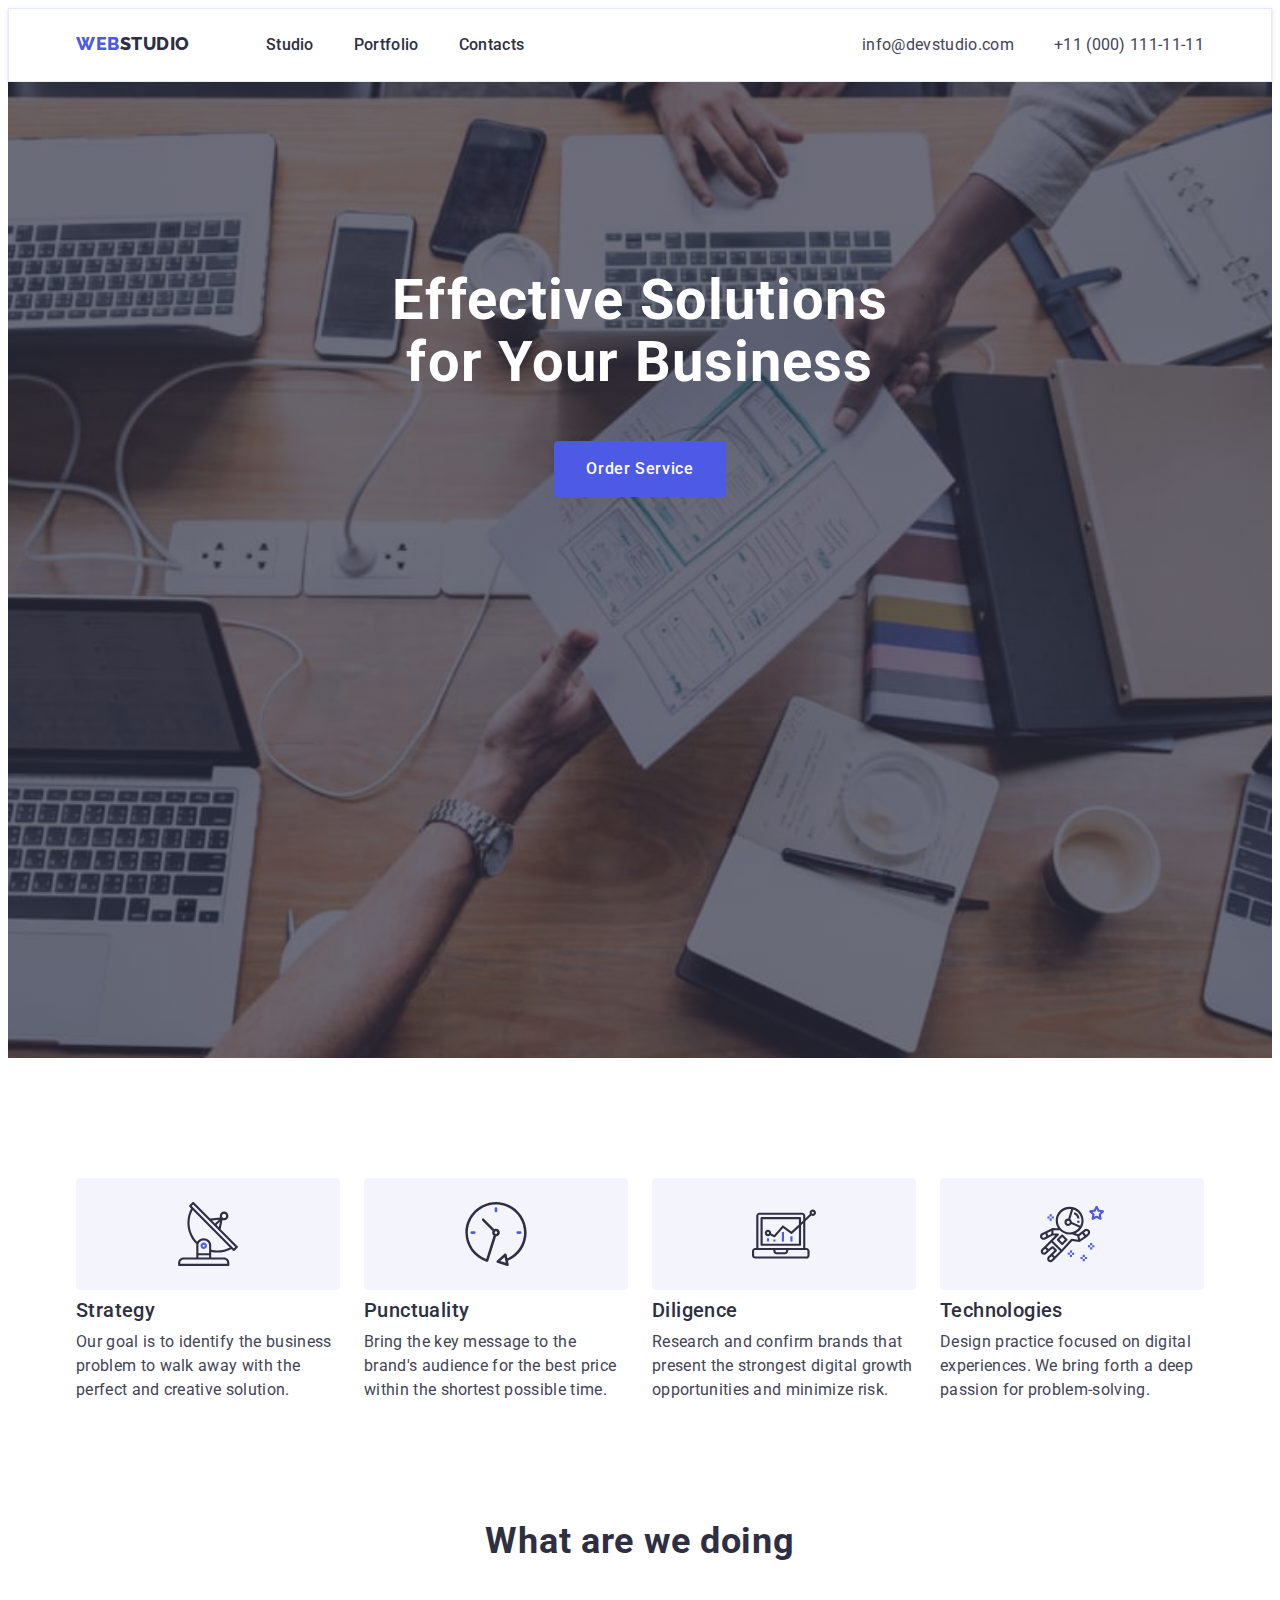
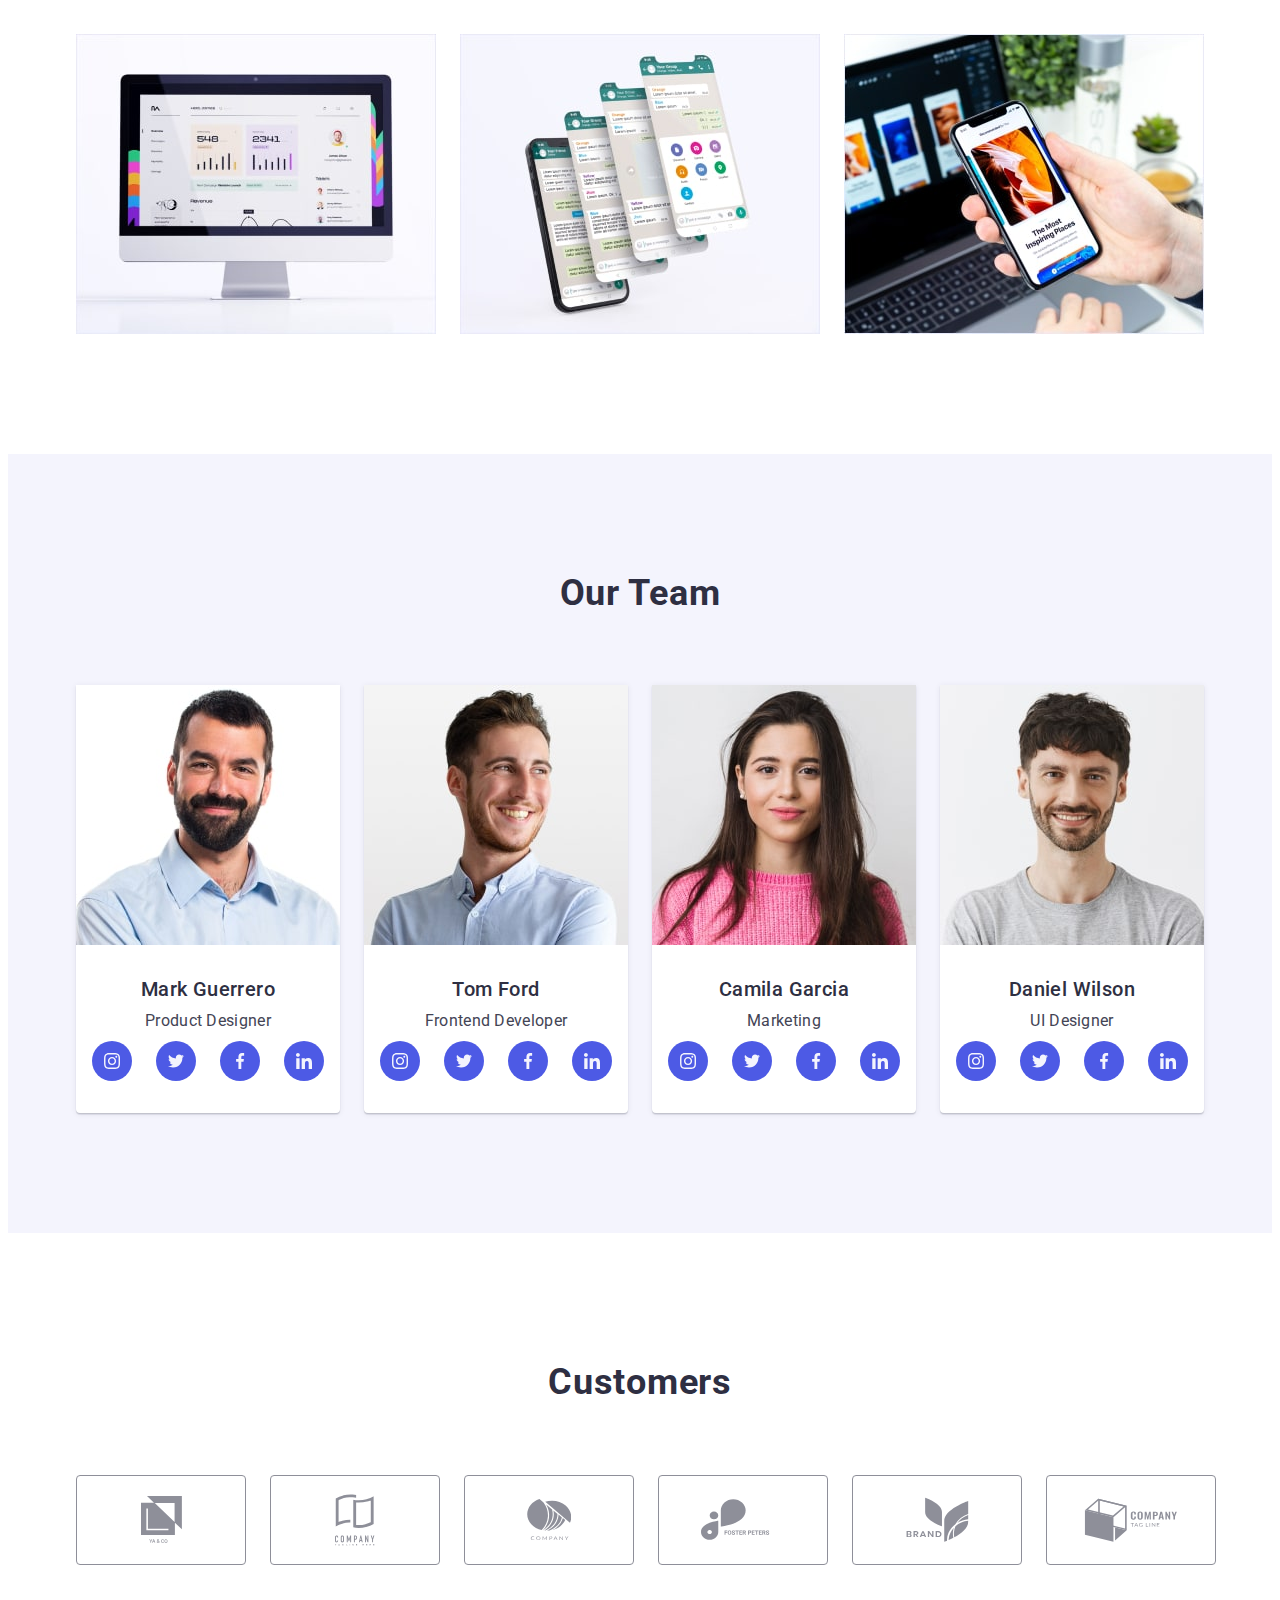
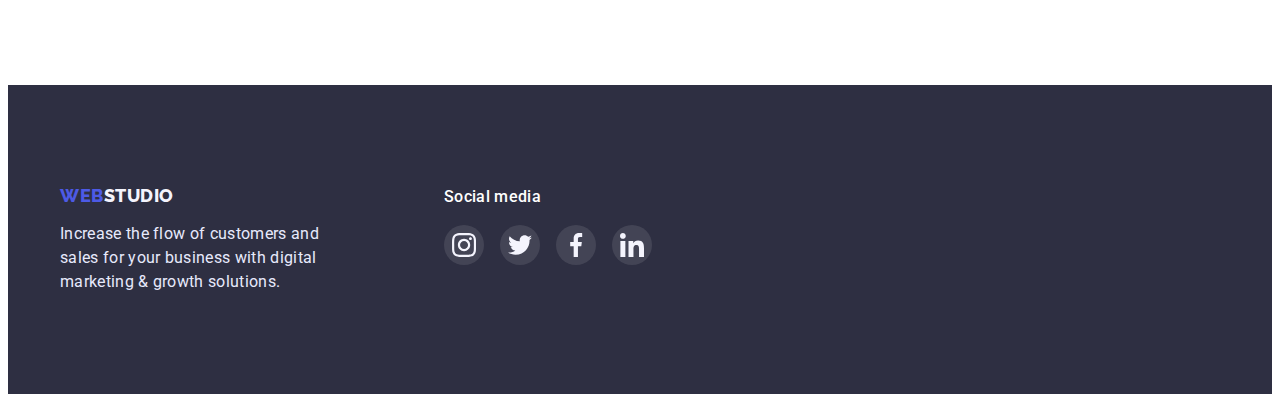
<file: index.html>
<!DOCTYPE html>
<html lang="en">
  <head>
    <meta charset="UTF-8" />
    <meta http-equiv="X-UA-Compatible" content="IE=edge" />
    <meta name="viewport" content="width=device-width, initial-scale=1.0" />
    <title>WebStudio</title>
    <link rel="preconnect" href="https://fonts.googleapis.com" />
    <link rel="preconnect" href="https://fonts.gstatic.com" crossorigin />
    <link
      href="https://fonts.googleapis.com/css2?family=Raleway:wght@800&family=Roboto:wght@400;500;700;900&display=swap"
      rel="stylesheet"
    />
    <link
      rel="stylesheet"
      href="https://cdnjs.cloudflare.com/ajax/libs/modern-normalize/1.1.0/modern-normalize.min.css"
      integrity="sha512-wpPYUAdjBVSE4KJnH1VR1HeZfpl1ub8YT/NKx4PuQ5NmX2tKuGu6U/JRp5y+Y8XG2tV+wKQpNHVUX03MfMFn9Q=="
      crossorigin="anonymous"
      referrerpolicy="no-referrer"
    />
    <link rel="stylesheet" href="./css/styles.css" />
  </head>
  <body class="main">
    <!-- Header -->
    <header class="header">
      <div class="header-main-box container">
        <nav class="header-navigation">
          <div class="header-logo-box">
            <a href="./index.html" class="header-logo link-deco"
              ><span class="logo-color">Web</span>Studio</a
            >
          </div>
          <ul class="list header-list">
            <li class="header-li-1">
              <a href="./index.html" class="header-list-item1 link-deco"
                >Studio</a
              >
            </li>
            <li class="header-li-2">
              <a href="./portfolio.html" class="header-list-item2 link-deco"
                >Portfolio</a
              >
            </li>
            <li>
              <a href="" class="header-list-item3 link-deco">Contacts</a>
            </li>
          </ul>
        </nav>
        <address class="header-contacts">
          <ul class="list header-contacts-flex">
            <li class="adress-list1">
              <a href="mailto:info@devstudio.com" class="header-mail link-deco"
                >info@devstudio.com</a
              >
            </li>
            <li>
              <a href="tel:+110001111111" class="header-tel link-deco"
                >+11 (000) 111-11-11</a
              >
            </li>
          </ul>
        </address>
      </div>
    </header>
    <!-- /Header -->
    <main>
      <!-- Hero section -->
      <section class="hero-background">
        <div class="hero-main-box container hero-back-img">
          <h1 class="hero-title">Effective Solutions for Your Business</h1>
          <button type="button" class="hero-button">Order Service</button>
        </div>
      </section>
      <!-- /Hero section -->

      <!-- Section 1 -->
      <section class="section1-box">
        <!-- Семантичний заголовок Н2,потім прибрати -->
        <div class="container">
          <h2 hidden>Advantages</h2>
          <ul class="list section-1">
            <li>
              <div class="section1-box-item">
                <a href="">
                  <svg class="section1-icons" width="64" height="64">
                    <use href="./images/symbol-defs.svg#icon-antenna"></use>
                  </svg>
                </a>
              </div>
              <h3 class="main-section1-h3 sect1-item1">Strategy</h3>
              <p class="main-section1-text">
                Our goal is to identify the business problem to walk away with
                the perfect and creative solution.
              </p>
            </li>
            <li>
              <div class="section1-box-item">
                <a href="">
                  <svg class="section1-icons" width="64" height="64">
                    <use href="./images/symbol-defs.svg#icon-clock"></use>
                  </svg>
                </a>
              </div>
              <h3 class="main-section1-h3 sect1-item2">Punctuality</h3>
              <p class="main-section1-text">
                Bring the key message to the brand's audience for the best price
                within the shortest possible time.
              </p>
            </li>
            <li>
              <div class="section1-box-item">
                <a href="">
                  <svg class="section1-icons" width="64" height="64">
                    <use href="./images/symbol-defs.svg#icon-diagram"></use>
                  </svg>
                </a>
              </div>
              <h3 class="main-section1-h3 sect1-item3">Diligence</h3>
              <p class="main-section1-text">
                Research and confirm brands that present the strongest digital
                growth opportunities and minimize risk.
              </p>
            </li>
            <li>
              <div class="section1-box-item">
                <a href="">
                  <svg class="section1-icons" width="64" height="64">
                    <use href="./images/symbol-defs.svg#icon-astronaut"></use>
                  </svg>
                </a>
              </div>
              <h3 class="main-section1-h3 sect1-item4">Technologies</h3>
              <p class="main-section1-text">
                Design practice focused on digital experiences. We bring forth a
                deep passion for problem-solving.
              </p>
            </li>
          </ul>
        </div>
      </section>
      <!-- /Section 1 -->

      <!-- Section 2 -->
      <section class="section2-box">
        <div class="container">
          <h2 class="main-section2-h2">What are we doing</h2>
          <ul class="list section-2">
            <li>
              <img
                src="./images/sec2img1-min.jpg"
                alt="our offers"
                width="360"
                height="300"
              />
            </li>
            <li>
              <img
                src="./images/sec2img2-min.jpg"
                alt="our offers"
                width="360"
                height="300"
              />
            </li>
            <li>
              <img
                src="./images/sec2img3-min.jpg"
                alt="our offers"
                width="360"
                height="300"
              />
            </li>
          </ul>
        </div>
      </section>
      <!-- /Section 2 -->

      <!-- Section 3 -->
      <section class="team-section">
        <div class="container">
          <h2 class="main-section3-h2">Our Team</h2>
          <ul class="list social-list">
            <li class="team-list-1">
              <img
                src="./images/team1-min.jpg"
                alt="Our Team"
                width="264"
                height="260"
              />
              <div class="team-text-box">
                <h3 class="our-team-h3">Mark Guerrero</h3>
                <p class="our-team-text">Product Designer</p>
                <ul class="social-list list">
                  <li class="team-list-size">
                    <a href="" class="social-link-item">
                      <svg width="16" height="16" class="team-sections-svg">
                        <use
                          href="./images/symbol-defs.svg#icon-instagram"
                        ></use>
                      </svg>
                    </a>
                  </li>
                  <li class="team-list-size">
                    <a href="" class="social-link-item">
                      <svg width="16" height="16" class="team-sections-svg">
                        <use href="./images/symbol-defs.svg#icon-twitter"></use>
                      </svg>
                    </a>
                  </li>
                  <li class="team-list-size">
                    <a href="" class="social-link-item">
                      <svg width="16" height="16" class="team-sections-svg">
                        <use
                          href="./images/symbol-defs.svg#icon-facebook"
                        ></use>
                      </svg>
                    </a>
                  </li>
                  <li class="team-list-size">
                    <a href="" class="social-link-item">
                      <svg width="16" height="16" class="team-sections-svg">
                        <use
                          href="./images/symbol-defs.svg#icon-linkedin"
                        ></use>
                      </svg>
                    </a>
                  </li>
                </ul>
              </div>
            </li>
            <li class="team-list-1">
              <img
                src="./images/team2-min.jpg"
                alt="Our Team"
                width="264"
                height="260"
              />
              <div class="team-text-box">
                <h3 class="our-team-h3">Tom Ford</h3>
                <p class="our-team-text">Frontend Developer</p>
                <ul class="social-list list">
                  <li class="team-list-size">
                    <a href="" class="social-link-item">
                      <svg width="16" height="16" class="team-sections-svg">
                        <use
                          href="./images/symbol-defs.svg#icon-instagram"
                        ></use>
                      </svg>
                    </a>
                  </li>
                  <li class="team-list-size">
                    <a href="" class="social-link-item">
                      <svg width="16" height="16" class="team-sections-svg">
                        <use href="./images/symbol-defs.svg#icon-twitter"></use>
                      </svg>
                    </a>
                  </li>
                  <li class="team-list-size">
                    <a href="" class="social-link-item">
                      <svg width="16" height="16" class="team-sections-svg">
                        <use
                          href="./images/symbol-defs.svg#icon-facebook"
                        ></use>
                      </svg>
                    </a>
                  </li>
                  <li class="team-list-size">
                    <a href="" class="social-link-item">
                      <svg width="16" height="16" class="team-sections-svg">
                        <use
                          href="./images/symbol-defs.svg#icon-linkedin"
                        ></use>
                      </svg>
                    </a>
                  </li>
                </ul>
              </div>
            </li>
            <li class="team-list-1">
              <img
                src="./images/team3-min.jpg"
                alt="Our Team"
                width="264"
                height="260"
              />
              <div class="team-text-box">
                <h3 class="our-team-h3">Camila Garcia</h3>
                <p class="our-team-text">Marketing</p>
                <ul class="social-list list">
                  <li class="team-list-size">
                    <a href="" class="social-link-item">
                      <svg width="16" height="16" class="team-sections-svg">
                        <use
                          href="./images/symbol-defs.svg#icon-instagram"
                        ></use>
                      </svg>
                    </a>
                  </li>
                  <li class="team-list-size">
                    <a href="" class="social-link-item">
                      <svg width="16" height="16" class="team-sections-svg">
                        <use href="./images/symbol-defs.svg#icon-twitter"></use>
                      </svg>
                    </a>
                  </li>
                  <li class="team-list-size">
                    <a href="" class="social-link-item">
                      <svg width="16" height="16" class="team-sections-svg">
                        <use
                          href="./images/symbol-defs.svg#icon-facebook"
                        ></use>
                      </svg>
                    </a>
                  </li>
                  <li class="team-list-size">
                    <a href="" class="social-link-item">
                      <svg width="16" height="16" class="team-sections-svg">
                        <use
                          href="./images/symbol-defs.svg#icon-linkedin"
                        ></use>
                      </svg>
                    </a>
                  </li>
                </ul>
              </div>
            </li>
            <li class="team-list-1">
              <img
                src="./images/team4-min.jpg"
                alt="Our Team"
                width="264"
                height="260"
              />
              <div class="team-text-box">
                <h3 class="our-team-h3">Daniel Wilson</h3>
                <p class="our-team-text">UI Designer</p>
                <ul class="social-list list">
                  <li class="team-list-size">
                    <a href="" class="social-link-item">
                      <svg width="16" height="16" class="team-sections-svg">
                        <use
                          href="./images/symbol-defs.svg#icon-instagram"
                        ></use>
                      </svg>
                    </a>
                  </li>
                  <li class="team-list-size">
                    <a href="" class="social-link-item">
                      <svg width="16" height="16" class="team-sections-svg">
                        <use href="./images/symbol-defs.svg#icon-twitter"></use>
                      </svg>
                    </a>
                  </li>
                  <li class="team-list-size">
                    <a href="" class="social-link-item">
                      <svg width="16" height="16" class="team-sections-svg">
                        <use
                          href="./images/symbol-defs.svg#icon-facebook"
                        ></use>
                      </svg>
                    </a>
                  </li>
                  <li class="team-list-size">
                    <a href="" class="social-link-item">
                      <svg width="16" height="16" class="team-sections-svg">
                        <use
                          href="./images/symbol-defs.svg#icon-linkedin"
                        ></use>
                      </svg>
                    </a>
                  </li>
                </ul>
              </div>
            </li>
          </ul>
        </div>
      </section>
      <!-- /Section 3 -->

      <!-- Section 4 -->
      <section class="customers-section">
        <div class="container">
          <h2 class="main-section4-h2">Customers</h2>
          <ul class="list customers-list">
            <li class="customers-list-items">
              <a href="" class="customers-items">
                <svg class="section4-icon-1" width="41" height="47">
                  <use href="./images/symbol-defs.svg#icon-group"></use>
                </svg>
              </a>
            </li>
            <li class="customers-list-items">
              <a href="" class="customers-items">
                <svg class="section4-icon-2" width="40" height="52">
                  <use href="./images/symbol-defs.svg#icon-group2"></use>
                </svg>
              </a>
            </li>
            <li class="customers-list-items">
              <a href="" class="customers-items">
                <svg class="section4-icon-3" width="44" height="41">
                  <use href="./images/symbol-defs.svg#icon-group3"></use>
                </svg>
              </a>
            </li>
            <li class="customers-list-items">
              <a href="" class="customers-items">
                <svg class="section4-icon-4" width="84" height="41">
                  <use href="./images/symbol-defs.svg#icon-group4"></use>
                </svg>
              </a>
            </li>
            <li class="customers-list-items">
              <a href="" class="customers-items">
                <svg class="section4-icon-5" width="63" height="45">
                  <use href="./images/symbol-defs.svg#icon-group5"></use>
                </svg>
              </a>
            </li>
            <li class="customers-list-items">
              <a href="" class="customers-items">
                <svg class="section4-icon-6" width="94" height="44">
                  <use href="./images/symbol-defs.svg#icon-group6"></use>
                </svg>
              </a>
            </li>
          </ul>
        </div>
      </section>

      <!-- /Section 4 -->
    </main>

    <!-- Footer -->
    <footer class="background-footer">
      <div class="footer-container">
        <div>
          <a href="./index.html" class="footer-title link-deco"
            ><span class="logo-color">Web</span>Studio</a
          >
          <p class="footer-text">
            Increase the flow of customers and sales for your business with
            digital marketing & growth solutions.
          </p>
        </div>
        <div class="footer-social-box">
          <p class="footer-social-text">Social media</p>
          <ul class="footer-socials-list list">
            <li class="footer-icons">
              <a href="" class="footer-icon-1">
                <svg width="24" height="24" class="footer-svg">
                  <use href="./images/symbol-defs.svg#icon-instagram"></use>
                </svg>
              </a>
            </li>
            <li class="footer-icons">
              <a href="" class="footer-icon-1">
                <svg width="24" height="24" class="footer-svg">
                  <use href="./images/symbol-defs.svg#icon-twitter"></use>
                </svg>
              </a>
            </li>
            <li class="footer-icons">
              <a href="" class="footer-icon-1">
                <svg width="24" height="24" class="footer-svg">
                  <use href="./images/symbol-defs.svg#icon-facebook"></use>
                </svg>
              </a>
            </li>
            <li class="footer-icons">
              <a href="" class="footer-icon-1">
                <svg width="24" height="24" class="footer-svg">
                  <use href="./images/symbol-defs.svg#icon-linkedin"></use>
                </svg>
              </a>
            </li>
          </ul>
        </div>
      </div>
    </footer>
  </body>
</html>
</file>
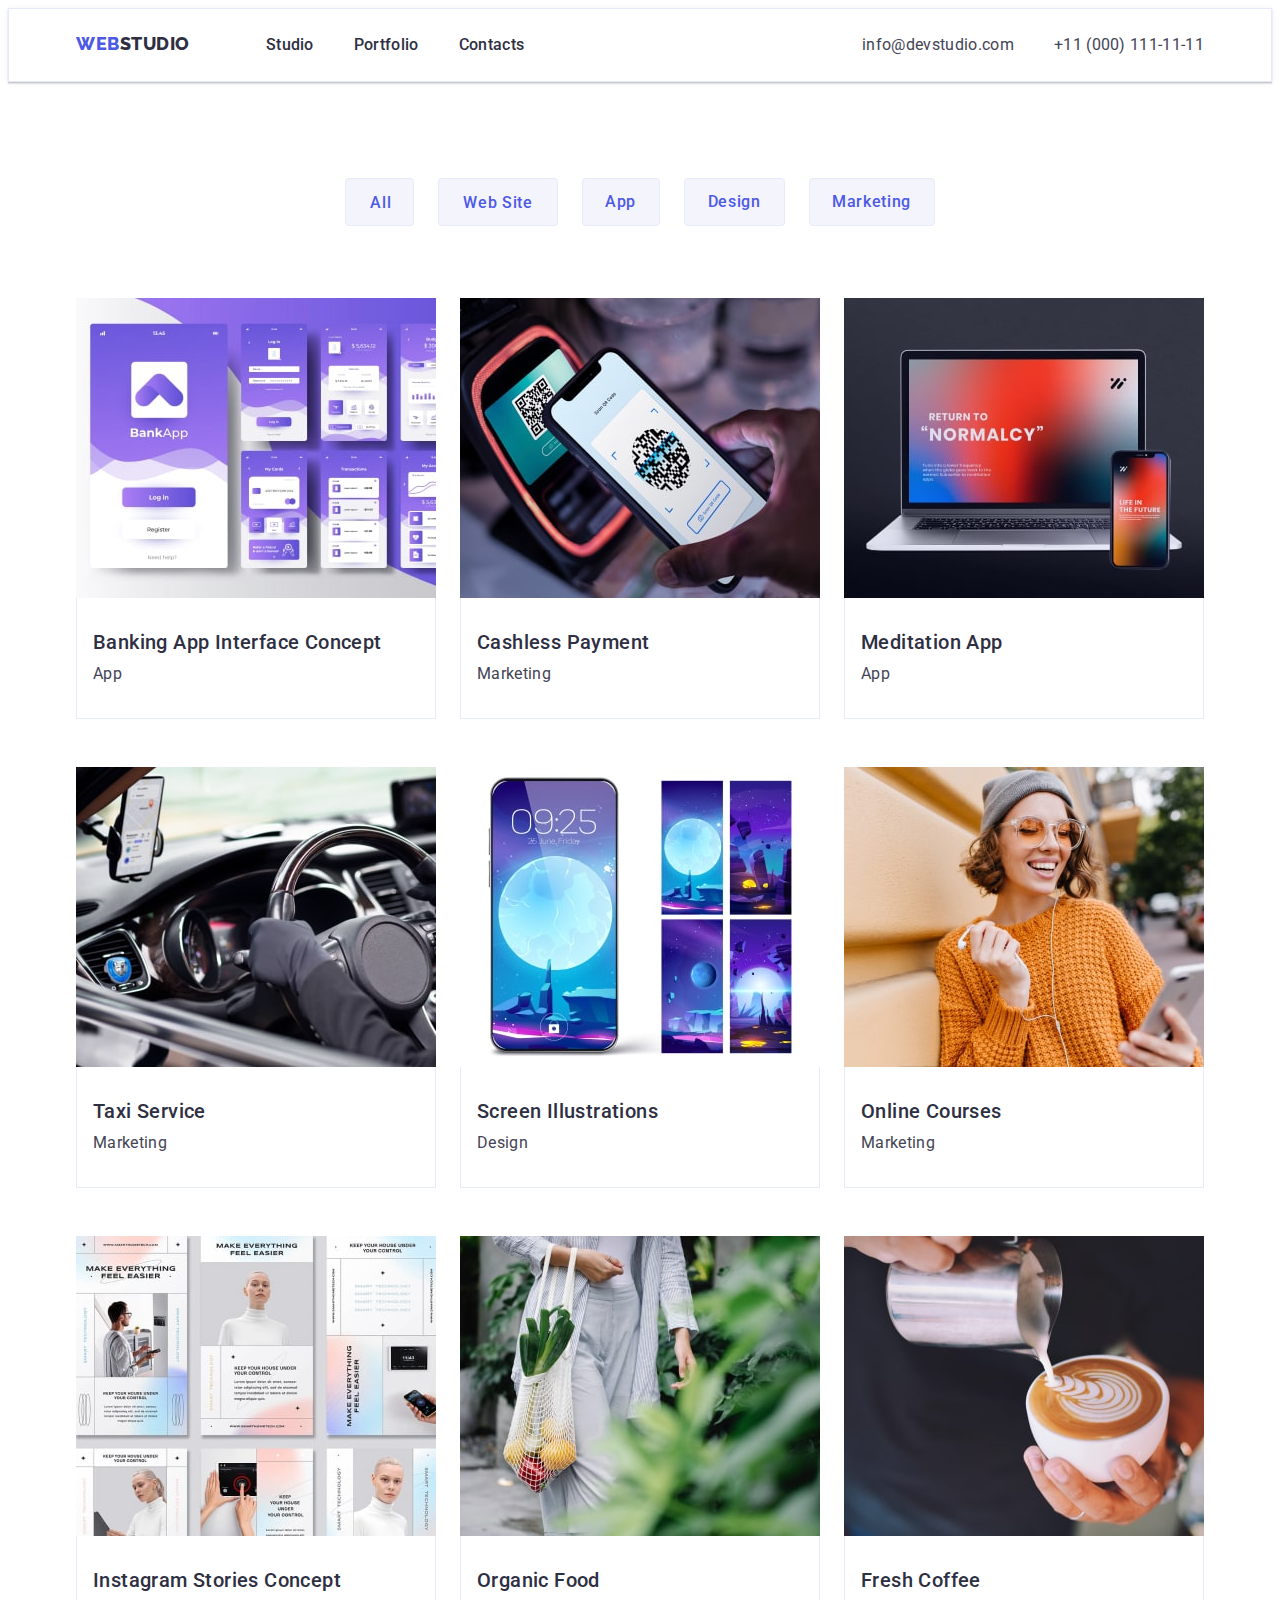
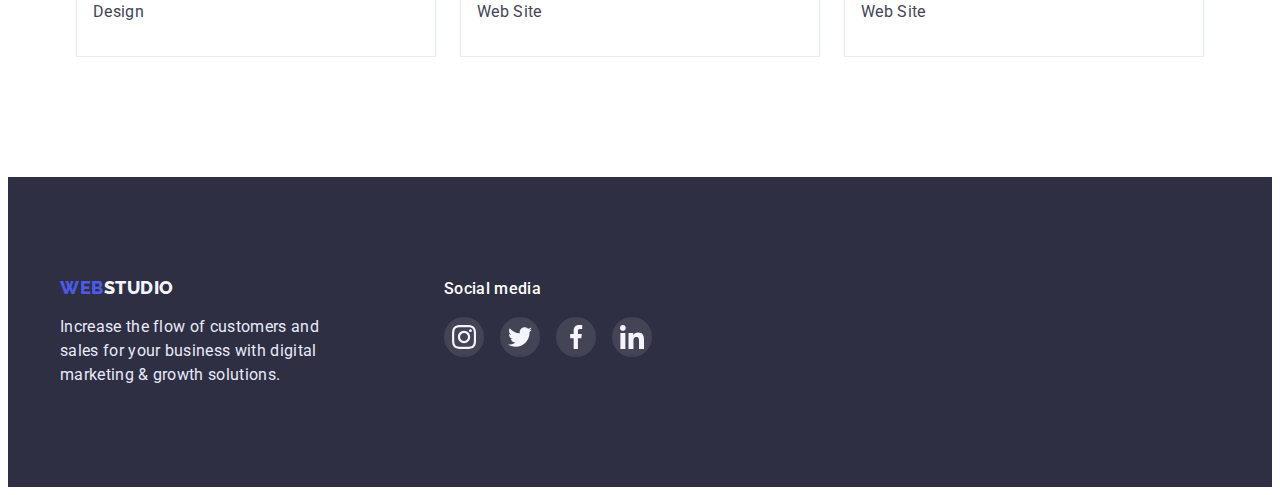
<file: portfolio.html>
<!DOCTYPE html>
<html lang="en">
  <head>
    <meta charset="UTF-8" />
    <meta http-equiv="X-UA-Compatible" content="IE=edge" />
    <meta name="viewport" content="width=device-width, initial-scale=1.0" />
    <title>Portfolio</title>
    <link rel="preconnect" href="https://fonts.googleapis.com" />
    <link rel="preconnect" href="https://fonts.gstatic.com" crossorigin />
    <link
      href="https://fonts.googleapis.com/css2?family=Raleway:wght@800&family=Roboto:wght@400;500;700;900&display=swap"
      rel="stylesheet"
    />
    <link
      rel="stylesheet"
      href="https://cdnjs.cloudflare.com/ajax/libs/modern-normalize/1.1.0/modern-normalize.min.css"
      integrity="sha512-wpPYUAdjBVSE4KJnH1VR1HeZfpl1ub8YT/NKx4PuQ5NmX2tKuGu6U/JRp5y+Y8XG2tV+wKQpNHVUX03MfMFn9Q=="
      crossorigin="anonymous"
      referrerpolicy="no-referrer"
    />
    <link rel="stylesheet" href="./css/styles.css" />
  </head>
  <body class="main">
    <!-- Header -->

    <header class="header">
      <div class="header-main-box container">
        <nav class="header-navigation">
          <div class="header-logo-box">
            <a href="./index.html" class="header-logo link-deco"
              ><span class="logo-color">Web</span>Studio</a
            >
          </div>
          <ul class="list header-list">
            <li class="header-li-1">
              <a href="./index.html" class="header-list-item1 link-deco"
                >Studio</a
              >
            </li>
            <li class="header-li-2">
              <a href="./portfolio.html" class="header-list-item2 link-deco"
                >Portfolio</a
              >
            </li>
            <li>
              <a href="" class="header-list-item3 link-deco">Contacts</a>
            </li>
          </ul>
        </nav>
        <address class="header-contacts">
          <ul class="list header-contacts-flex">
            <li class="adress-list1">
              <a href="mailto:info@devstudio.com" class="header-mail link-deco"
                >info@devstudio.com</a
              >
            </li>
            <li>
              <a href="tel:+110001111111" class="header-tel link-deco"
                >+11 (000) 111-11-11</a
              >
            </li>
          </ul>
        </address>
      </div>
    </header>

    <!-- /Header -->

    <main>
      <!-- Buttons list-->
      <section class="main-section-box">
        <div class="container">
          <ul class="button-sections list">
            <li>
              <button type="button" class="button-item1">All</button>
            </li>
            <li>
              <button type="button" class="button-item2">Web Site</button>
            </li>
            <li><button type="button" class="button-item3">App</button></li>
            <li><button type="button" class="button-item4">Design</button></li>
            <li>
              <button type="button" class="button-item5">Marketing</button>
            </li>
          </ul>

          <!-- /Buttons list-->

          <!--Foto Section -->

          <ul class="list foto-section">
            <li class="foto-item">
              <img
                src="./images/banking-min.jpg"
                alt="banking"
                width="360"
                height="300"
              />
              <div class="team-text-box foto-border">
                <h3 class="foto-section-h3">Banking App Interface Concept</h3>
                <p class="foto-section-text">App</p>
              </div>
            </li>
            <li class="foto-item">
              <img
                src="./images/payment-min.jpg"
                alt="paiment"
                width="360"
                height="300"
              />
              <div class="team-text-box foto-border">
                <h3 class="foto-section-h3">Cashless Payment</h3>
                <p class="foto-section-text">Marketing</p>
              </div>
            </li>
            <li class="foto-item">
              <img
                src="./images/app-min.jpg"
                alt="meditaionapp"
                width="360"
                height="300"
              />
              <div class="team-text-box foto-border">
                <h3 class="foto-section-h3">Meditation App</h3>
                <p class="foto-section-text">App</p>
              </div>
            </li>
            <li class="foto-item">
              <img
                src="./images/taxy-min.jpg"
                alt="taxiservice"
                width="360"
                height="300"
              />
              <div class="team-text-box foto-border">
                <h3 class="foto-section-h3">Taxi Service</h3>
                <p class="foto-section-text">Marketing</p>
              </div>
            </li>
            <li class="foto-item">
              <img
                src="./images/illustrations-min.jpg"
                alt="illustrations"
                width="360"
                height="300"
              />
              <div class="team-text-box foto-border">
                <h3 class="foto-section-h3">Screen Illustrations</h3>
                <p class="foto-section-text">Design</p>
              </div>
            </li>
            <li class="foto-item">
              <img
                src="./images/courses-min.jpg"
                alt="courses"
                width="360"
                height="300"
              />
              <div class="team-text-box foto-border">
                <h3 class="foto-section-h3">Online Courses</h3>
                <p class="foto-section-text">Marketing</p>
              </div>
            </li>
            <li class="foto-item">
              <img
                src="./images/instagram-min.jpg"
                alt="instastories"
                width="360"
                height="300"
              />
              <div class="team-text-box foto-border">
                <h3 class="foto-section-h3">Instagram Stories Concept</h3>
                <p class="foto-section-text">Design</p>
              </div>
            </li>
            <li class="foto-item">
              <img
                src="./images/food-min.jpg"
                alt="organicfood"
                width="360"
                height="300"
              />
              <div class="team-text-box foto-border">
                <h3 class="foto-section-h3">Organic Food</h3>
                <p class="foto-section-text">Web Site</p>
              </div>
            </li>
            <li class="foto-item">
              <img
                src="./images/coffee-min.jpg"
                alt="freshcoffee"
                width="360"
                height="300"
              />
              <div class="team-text-box foto-border">
                <h3 class="foto-section-h3">Fresh Coffee</h3>
                <p class="foto-section-text">Web Site</p>
              </div>
            </li>
          </ul>
        </div>
      </section>
    </main>

    <!-- Footer -->
    <footer class="background-footer">
      <div class="footer-container">
        <div>
          <a href="./index.html" class="footer-title link-deco"
            ><span class="logo-color">Web</span>Studio</a
          >
          <p class="footer-text">
            Increase the flow of customers and sales for your business with
            digital marketing & growth solutions.
          </p>
        </div>
        <div class="footer-social-box">
          <p class="footer-social-text">Social media</p>
          <ul class="footer-socials-list list">
            <li class="footer-icons">
              <a href="" class="footer-icon-1">
                <svg width="24" height="24">
                  <use href="./images/symbol-defs.svg#icon-instagram"></use>
                </svg>
              </a>
            </li>
            <li class="footer-icons">
              <a href="" class="footer-icon-1">
                <svg width="24" height="24">
                  <use href="./images/symbol-defs.svg#icon-twitter"></use>
                </svg>
              </a>
            </li>
            <li class="footer-icons">
              <a href="" class="footer-icon-1">
                <svg width="24" height="24">
                  <use href="./images/symbol-defs.svg#icon-facebook"></use>
                </svg>
              </a>
            </li>
            <li class="footer-icons">
              <a href="" class="footer-icon-1">
                <svg width="24" height="24">
                  <use href="./images/symbol-defs.svg#icon-linkedin"></use>
                </svg>
              </a>
            </li>
          </ul>
        </div>
      </div>
    </footer>
  </body>
</html>
</file>
<file: css/styles.css>
:root {
  --main-title-color: #2e2f42;
  --secondary-text-color: #434455;
  --button-section-color: #4d5ae5;
}

h1,
h2,
h3,
h4,
h5,
h6,
p {
  margin: 0;
}

ul {
  margin: 0;
  padding: 0;
}

img {
  display: block;
}
body {
  font-family: "Roboto", sans-serif;
}

.container {
  width: 1160px;
  margin: 0 auto;
  padding-left: 16px;
  padding-right: 16px;
  box-sizing: border-box;
}

.header-main-box {
  display: flex;
  align-items: center;
}

.list {
  list-style: none;
  margin: 0;
  padding: 0;
}
/* ---------------  Header */

.header {
  border: 1px solid #e7e9fc;
  padding: 24px 0;
  box-shadow: 0px 2px 1px rgba(46, 47, 66, 0.08),
    0px 1px 1px rgba(46, 47, 66, 0.16), 0px 1px 6px rgba(46, 47, 66, 0.08);
}

.header-navigation {
  display: flex;
}
.header-logo {
  font-family: "Raleway";
  font-style: normal;
  font-weight: 800;
  font-size: 18px;
  line-height: 1.2;
  letter-spacing: 0.03em;
  color: var(--main-title-color);
  text-transform: uppercase;
}

.header-logo-box {
  margin-right: 76px;
}

.header-list {
  display: flex;
  margin-left: 0 auto;
}

.header-contacts {
  margin-left: auto;
}

.header-contacts-flex {
  display: flex;
}

.logo-color {
  color: #4d5ae5;
}

.header-list-item1 {
  font-weight: 500;
  font-size: 16px;
  line-height: 1.5;
  letter-spacing: 0.02em;
  color: var(--main-title-color);
}

.header-li-1 {
  margin-right: 40px;
}

.header-list-item1:hover,
.header-list-item1:focus {
  color: #404bbf;
}

.header-list-item2 {
  font-weight: 500;
  font-size: 16px;
  line-height: 1.5;
  letter-spacing: 0.02em;
  color: var(--main-title-color);
}

.header-li-2 {
  margin-right: 40px;
}

.header-list-item2:hover,
.header-list-item2:focus {
  color: #404bbf;
}

.header-list-item3 {
  font-weight: 500;
  font-size: 16px;
  line-height: 1.5;
  letter-spacing: 0.02em;
  color: var(--main-title-color);
}

.header-list-item3:hover,
.header-list-item3:focus {
  color: #404bbf;
}

.header-mail {
  font-style: normal;
  font-weight: 400;
  font-size: 16px;
  line-height: 1.5;
  letter-spacing: 0.02em;
  color: #434455;
}

.header-mail:hover,
.header-mail:focus {
  color: #404bbf;
}

.header-tel {
  font-style: normal;
  font-weight: 400;
  font-size: 16px;
  line-height: 1.5;
  letter-spacing: 0.02em;
  color: #434455;
}

.adress-list1 {
  margin-right: 40px;
}

.header-tel:hover,
.header-tel:focus {
  color: #404bbf;
}

/* /Header */

/* ---------------------Portfolio */

/* ------Button list */

.main-section-box {
  padding-top: 96px;
  padding-bottom: 120px;
}

.button-sections {
  display: flex;
  justify-content: center;
  gap: 24px;
  margin-bottom: 72px;
}

.button-item1 {
  font-family: "Roboto";
  font-weight: 500;
  font-size: 16px;
  line-height: 1.5;
  letter-spacing: 0.04em;
  color: var(--button-section-color);
  background: #f4f4fd;
  cursor: pointer;
  width: 69px;
  height: 48px;
  border-radius: 4px;
  border: 1px solid #e7e9fc;
  padding: 12px 24px;
}

.button-item1:hover,
.button-item1:focus {
  color: #ffffff;
  background: #404bbf;
  box-shadow: 0px 3px 1px rgba(0, 0, 0, 0.1), 0px 2px 1px rgba(0, 0, 0, 0.08),
    0px 2px 2px rgba(0, 0, 0, 0.12);
  border: #ffffff;
}

.button-item2 {
  font-family: "Roboto";
  font-weight: 500;
  font-size: 16px;
  line-height: 1.5;
  letter-spacing: 0.04em;
  color: var(--button-section-color);
  background: #f4f4fd;
  cursor: pointer;
  height: 48px;
  border: 1px solid #e7e9fc;
  border-radius: 4px;
  padding: 12px 24px;
}

.button-item2:hover,
.button-item2:focus {
  color: #ffffff;
  background: #404bbf;
  box-shadow: 0px 3px 1px rgba(0, 0, 0, 0.1), 0px 2px 1px rgba(0, 0, 0, 0.08),
    0px 2px 2px rgba(0, 0, 0, 0.12);
  border: #ffffff;
}

.button-item3 {
  font-family: "Roboto";
  font-weight: 500;
  font-size: 16px;
  line-height: 1.5;
  letter-spacing: 0.04em;
  color: var(--button-section-color);
  background: #f4f4fd;
  cursor: pointer;
  width: 78px;
  height: 48px;
  border: 1px solid #e7e9fc;
  border-radius: 4px;
}

.button-item3:hover,
.button-item3:focus {
  color: #ffffff;
  background: #404bbf;
  box-shadow: 0px 3px 1px rgba(0, 0, 0, 0.1), 0px 2px 1px rgba(0, 0, 0, 0.08),
    0px 2px 2px rgba(0, 0, 0, 0.12);
  border: #ffffff;
}

.button-item4 {
  font-family: "Roboto";
  font-weight: 500;
  font-size: 16px;
  line-height: 1.5;
  letter-spacing: 0.04em;
  color: var(--button-section-color);
  background: #f4f4fd;
  cursor: pointer;
  width: 101px;
  height: 48px;
  border: 1px solid #e7e9fc;
  border-radius: 4px;
}

.button-item4:hover,
.button-item4:focus {
  color: #ffffff;
  background: #404bbf;
  box-shadow: 0px 3px 1px rgba(0, 0, 0, 0.1), 0px 2px 1px rgba(0, 0, 0, 0.08),
    0px 2px 2px rgba(0, 0, 0, 0.12);
  border: #ffffff;
}

.button-item5 {
  font-family: "Roboto";
  font-weight: 500;
  font-size: 16px;
  line-height: 1.5;
  letter-spacing: 0.04em;
  color: var(--button-section-color);
  background: #f4f4fd;
  cursor: pointer;
  width: 126px;
  height: 48px;
  border: 1px solid #e7e9fc;
  border-radius: 4px;
}

.button-item5:hover,
.button-item5:focus {
  color: #ffffff;
  background: #404bbf;
  box-shadow: 0px 3px 1px rgba(0, 0, 0, 0.1), 0px 2px 1px rgba(0, 0, 0, 0.08),
    0px 2px 2px rgba(0, 0, 0, 0.12);
  border: #ffffff;
}

/* /Button list */

/* ---------Portfolio Foto Section common */

.foto-section-h3 {
  font-weight: 500;
  font-size: 20px;
  line-height: 1.2;
  letter-spacing: 0.02em;
  color: var(--main-title-color);
  margin-bottom: 8px;
}

.foto-section-text {
  font-weight: 400;
  font-size: 16px;
  line-height: 1.5;
  letter-spacing: 0.02em;
  color: var(--secondary-text-color);
  margin: 0;
}

.foto-border {
  background: #ffffff;
  border-bottom: 1px solid #e7e9fc;
  border-left: 1px solid #e7e9fc;
  border-right: 1px solid #e7e9fc;
}

.foto-section {
  display: flex;
  flex-wrap: wrap;
  row-gap: 48px;
  column-gap: 24px;
}

.foto-item {
  width: calc((100% - 48px) / 3);
}

.foto-item:hover {
  box-shadow: 0px 1px 6px rgba(46, 47, 66, 0.08),
    0px 1px 1px rgba(46, 47, 66, 0.16), 0px 2px 1px rgba(46, 47, 66, 0.08);
}

/* ---------//Portfolio Foto Section common */

/* -----------------------Web Studio ---*/

.main {
  background: #ffffff;
}

.link-deco {
  text-decoration: none;
}

/*------- Hero Section */

.hero-background {
  padding-top: 188px;
  padding-bottom: 188px;
  margin: auto;

  background-color: #2e2f42;

  background-image: linear-gradient(
      rgba(46, 47, 66, 0.7),
      rgba(46, 47, 66, 0.7)
    ),
    url(../images/people-office\ .jpg);

  height: 600px;
  max-width: 1440px;
  background-size: cover;
  background-repeat: no-repeat;
  background-position: center;
}

.hero-title {
  margin: 0 auto;
  margin-bottom: 48px;
  width: 496px;
  font-style: normal;
  font-size: 56px;
  line-height: 1.1;
  letter-spacing: 0.02em;
  color: #ffffff;
  text-align: center;
}

.hero-button {
  font-family: "Roboto";
  font-style: normal;
  font-weight: 500;
  font-size: 16px;
  line-height: 1.5;
  letter-spacing: 0.04em;
  color: #ffffff;
  background: #4d5ae5;
  cursor: pointer;
  padding: 16px 32px;
  border-radius: 4px;
  border: none;
  display: inline-block;
  margin-left: auto;
  margin-right: auto;
}

.hero-button:hover,
.hero-button:focus {
  background: #404bbf;
}

.hero-main-box {
  margin: 0 auto;
  display: flex;
  flex-direction: column;
}

/* /Hero Section */

/* ----------------Section 1 */

.main-section1-h3 {
  font-weight: 500;
  font-size: 20px;
  line-height: 1.2;
  letter-spacing: 0.02em;
  color: var(--main-title-color);
  margin: 0;
}

.main-section1-text {
  font-weight: 400;
  font-size: 16px;
  line-height: 1.5;
  letter-spacing: 0.02em;
  color: var(--secondary-text-color);
  width: 264px;
  margin: 0;
  margin-top: 8px;
}

.section1-box-item {
  height: 112px;
  background: #f4f4fd;
  border-radius: 4px;
  margin-bottom: 8px;
  display: flex;
  justify-content: center;
  align-items: center;
}

.section1-icons {
  display: flex;
  width: 64px;
  height: 64px;
}

/* /Section 1 */

.section1-box {
  padding-top: 120px;
  padding-bottom: 120px;
}

.section-1 {
  display: flex;
  list-style: none;
  padding: 0;
  gap: 24px;
  margin-left: 0;
}

/*---------------- Section 2 */

.section2-box {
  padding-bottom: 120px;
}

.main-section2-h2 {
  font-size: 36px;
  line-height: 1.1;
  letter-spacing: 0.02em;
  color: var(--main-title-color);
  display: flex;
  justify-content: center;
  margin-bottom: 72px;
}

.section-2 {
  display: flex;
  justify-content: center;
  gap: 24px;
}
/* /Section 2 */

/* -----------------Section 3*/

.team-text-box {
  padding: 32px 16px;
}

.main-section3-h2 {
  font-size: 36px;
  line-height: 1.1;
  letter-spacing: 0.02em;
  color: var(--main-title-color);
  margin: 0;
  display: flex;
  justify-content: center;
  margin-bottom: 72px;
  text-transform: capitalize;
}

.our-team-h3 {
  font-weight: 500;
  font-size: 20px;
  line-height: 1.2;
  letter-spacing: 0.02em;
  color: var(--main-title-color);
  display: flex;
  justify-content: center;
  margin: 0;
  margin-bottom: 8px;
}

.our-team-text {
  font-weight: 400;
  font-size: 16px;
  line-height: 1.5;
  letter-spacing: 0.02em;
  color: var(--secondary-text-color);
  display: flex;
  justify-content: center;
  margin: 0;
}

.team-section {
  background: #f4f4fd;
  padding-bottom: 120px;
  padding-top: 120px;
}

.team-list-1 {
  display: flex;
  flex-direction: column;
  background: #ffffff;
  box-shadow: 0px 1px 6px rgba(46, 47, 66, 0.08),
    0px 1px 1px rgba(46, 47, 66, 0.16), 0px 2px 1px rgba(46, 47, 66, 0.08);
  border-radius: 0px 0px 4px 4px;
}

.social-list {
  display: flex;
  gap: 24px;
  justify-content: center;
  margin-top: 8px;
}

.team-list-size {
  width: 40px;
  height: 40px;
}

.social-link-item {
  display: flex;
  width: 40px;
  height: 40px;
  background-color: #4d5ae5;
  border-radius: 50%;
  justify-content: center;
  align-items: center;
}

.team-sections-svg {
  display: flex;
  width: 16px;
  height: 16px;
}

.team-sections-svg {
  fill: currentColor;
}

.social-link-item:hover,
.social-link-item:focus {
  background-color: #404bbf;
}

/* /Section 3*/

/* Section 4 */

.customers-section {
  padding-top: 130px;
  padding-bottom: 120px;
}

.main-section4-h2 {
  font-size: 36px;
  line-height: 1.1;
  letter-spacing: 0.02em;
  color: var(--main-title-color);
  margin: 0;
  display: flex;
  justify-content: center;
  margin-bottom: 72px;
  text-transform: capitalize;
}

.customers-list {
  display: flex;
  gap: 24px;
}

/* .customers-list-items {
  display: flex;
  width: 168px;
  height: 88px;
  justify-content: center;
  align-items: center;
} */

.customers-items {
  width: 168px;
  height: 88px;
  border: 1px solid #8e8f99;
  border-radius: 4px;
  display: flex;
  justify-content: center;
  align-items: center;
  color: #8e8f99;
}

.customers-items:hover,
.customers-items:focus {
  border: 1px solid #404bbf;
  color: #404bbf;
}

.section4-icon-1 {
  width: 41px;
  height: 47px;
  fill: #8e8f99;
  fill: currentColor;
}

.section4-icon-2 {
  width: 40px;
  height: 52px;
  /* fill: #8e8f99; */
  fill: currentColor;
}

.section4-icon-3 {
  width: 44px;
  height: 41px;
  fill: #8e8f99;
  fill: currentColor;
}

.section4-icon-4 {
  width: 84px;
  height: 41px;
  fill: #8e8f99;
  fill: currentColor;
}

.section4-icon-5 {
  width: 63px;
  height: 45px;
  fill: #8e8f99;
  fill: currentColor;
}

.section4-icon-6 {
  width: 94px;
  height: 44px;
  fill: #8e8f99;
  fill: currentColor;
}

/* /Section 4 */

/* -------------------Footer */

.footer-container {
  display: flex;
  width: 1160px;
  margin: 0 auto;
  padding-left: 16px;
  padding-right: 16px;
}

.background-footer {
  background: #2e2f42;
  padding-top: 100px;
  padding-bottom: 100px;
}

.footer-title {
  font-family: "Raleway";
  font-style: normal;
  font-weight: 800;
  font-size: 18px;
  line-height: 1.2;
  color: #f4f4fd;
  letter-spacing: 0.03em;
  text-transform: uppercase;
  margin-bottom: 16px;
  /* margin-right: auto; */
  display: inline-block;
}
.footer-text {
  font-weight: 400;
  font-size: 16px;
  line-height: 1.5;
  color: #e7e9fc;
  letter-spacing: 0.02em;
  width: 264px;
  /* margin-right: auto; */
}

.footer-social-text {
  /* width: 96px; */
  font-weight: 500;
  font-size: 16px;
  line-height: 1.5;
  letter-spacing: 0.02em;
  color: #ffffff;
  margin-bottom: 16px;
}

.footer-social-box {
  margin-left: 120px;
  margin-right: auto;
}

.footer-socials-list {
  display: flex;
  justify-content: center;
  gap: 16px;
}

/* .footer-icons {
  display: flex;
  width: 40px;
  height: 40px;
  background-color: rgba(255, 255, 255, 0.1);
  border-radius: 50%;
  justify-content: center;
  align-items: center;
} */

.footer-icon-1:hover,
.footer-icon-1:focus {
  background-color: #31d0aa;
}

.footer-icon-1 {
  display: flex;
  width: 40px;
  height: 40px;
  background-color: rgba(255, 255, 255, 0.1);
  border-radius: 50%;
  justify-content: center;
  align-items: center;
}

.footer-svg {
  display: flex;
  width: 24px;
  height: 24px;
}

/* /Footer */
</file>
